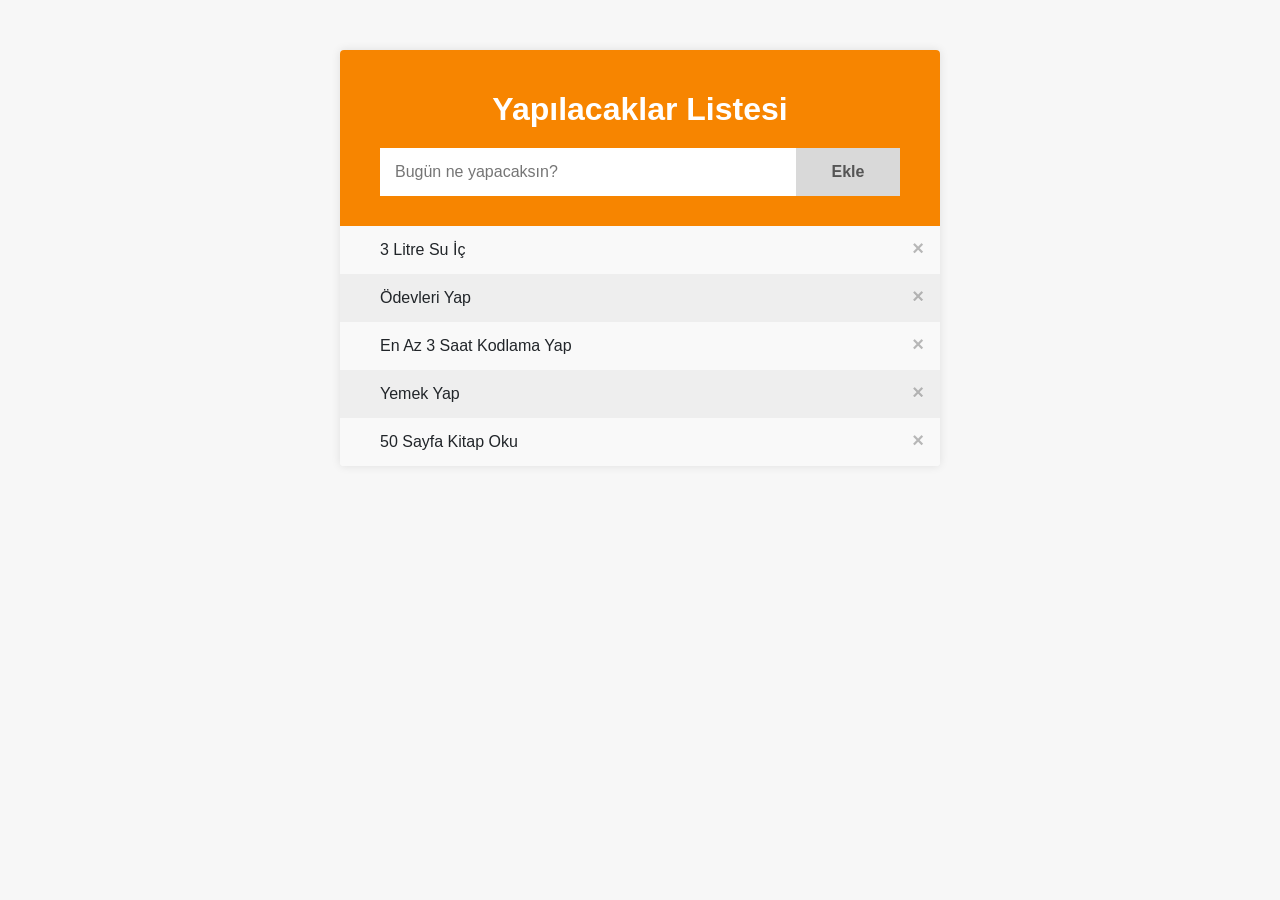
<file: ödev2/index.html>
<!DOCTYPE html>
<html lang="tr">
  <head>
    <meta charset="UTF-8" />
    <meta name="viewport" content="width=device-width, initial-scale=1.0" />
    <title>JavaScript To Do List - Kodluyoruz</title>
    <!-- Bootstrap CSS -->
    <link
      rel="stylesheet"
      href="https://cdn.jsdelivr.net/npm/bootstrap@4.6.2/dist/css/bootstrap.min.css"
    />
    <!-- Özel Stil Dosyası -->
    <link rel="stylesheet" href="style.css" />
  </head>
  <body>
    <!-- Bootstrap Toast Bildirimleri -->
    <div style="position: fixed; top: 15px; right: 15px; z-index: 9999">
      <div
        class="toast success hide"
        role="alert"
        aria-live="assertive"
        aria-atomic="true"
        data-delay="3000"
      >
        <div class="toast-body">Listeye eklendi.</div>
      </div>
      <div
        class="toast error hide"
        role="alert"
        aria-live="assertive"
        aria-atomic="true"
        data-delay="3000"
      >
        <div class="toast-body">Listeye boş ekleme yapamazsınız!</div>
      </div>
    </div>

    <div class="container">
      <div class="main">
        <div class="header">
          
          <h2>Yapılacaklar Listesi</h2>
          <div class="input-group">
            <input
              type="text"
              id="task"
              placeholder="Bugün ne yapacaksın?"
              autofocus
            />
            <span onclick="newElement()" id="liveToastBtn" class="button"
              >Ekle</span
            >
          </div>
        </div>

        <ul id="list">
          <li>3 Litre Su İç</li>
          <li>Ödevleri Yap</li>
          <li>En Az 3 Saat Kodlama Yap</li>
          <li>Yemek Yap</li>
          <li>50 Sayfa Kitap Oku</li>
        </ul>
      </div>
    </div>

    <!-- Bootstrap & jQuery Kütüphaneleri -->
    <script src="https://code.jquery.com/jquery-3.5.1.slim.min.js"></script>
    <script src="https://cdn.jsdelivr.net/npm/bootstrap@4.6.2/dist/js/bootstrap.bundle.min.js"></script>
    <!--  JS -->
    <script src="todolist.js"></script>
  </body>
</html>
</file>
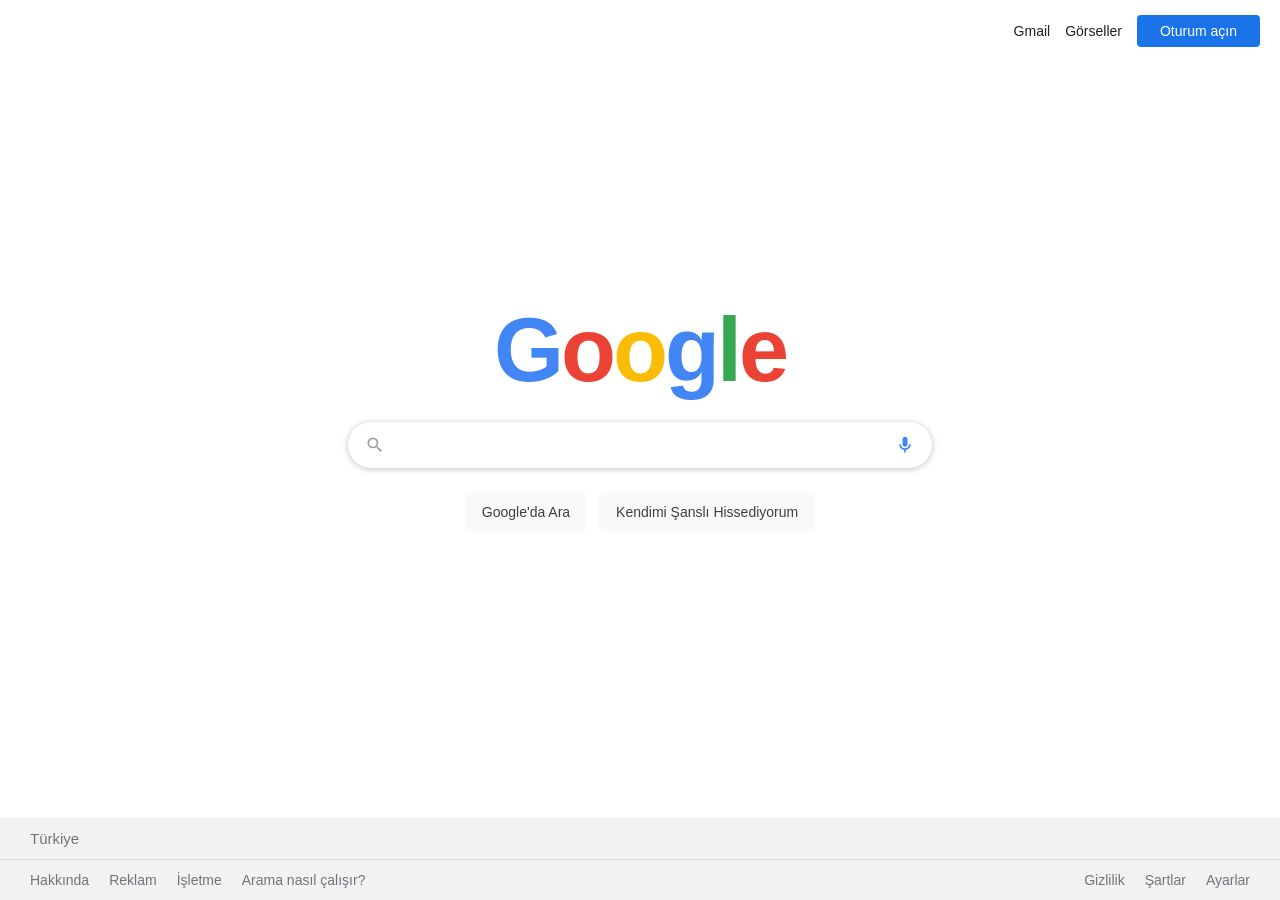
<file: google.html>
<!DOCTYPE html>
<html lang="tr">
<head>
  <meta charset="UTF-8">
  <meta name="viewport" content="width=device-width, initial-scale=1.0">
  <title>Google</title>
  <style>
    /* Genel Sayfa Sıfırlama */
    * {
      margin: 0;
      padding: 0;
      box-sizing: border-box;
      font-family: Arial, sans-serif;
    }

    body {
      display: flex;
      flex-direction: column;
      height: 100vh;
      background-color: #ffffff;
      color: #202124;
    }

    a {
      text-decoration: none;
      color: rgba(0, 0, 0, 0.87);
      font-size: 14px;
    }

    a:hover {
      text-decoration: underline;
    }

    /* 1. ÜST HEADER ALANI */
    header {
      display: flex;
      justify-content: flex-end;
      align-items: center;
      padding: 15px 20px;
      gap: 15px;
    }

    .btn-login {
      background-color: #1a73e8;
      color: white;
      padding: 8px 23px;
      border-radius: 4px;
      font-weight: 500;
    }

    .btn-login:hover {
      background-color: #1557b0;
      text-decoration: none;
    }

    /* 2. ORTA ARAMA ALANI */
    main {
      flex: 1;
      display: flex;
      flex-direction: column;
      justify-content: center;
      align-items: center;
      margin-top: -50px; /* Dikeyde tam göz hizasına ortalamak için */
    }

    /* Renkli Google Logosu */
    .logo {
      font-size: 90px;
      font-weight: bold;
      letter-spacing: -3px;
      margin-bottom: 20px;
      user-select: none;
    }

    .g-blue { color: #4285F4; }
    .g-red { color: #EA4335; }
    .g-yellow { color: #FBBC05; }
    .g-green { color: #34A853; }

    /* Arama Çubuğu */
    .search-box {
      width: 100%;
      max-width: 584px;
      height: 46px;
      border: 1px solid #dfe1e5;
      border-radius: 24px;
      padding: 0 16px;
      display: flex;
      align-items: center;
      transition: box-shadow 0.2s ease, border-color 0.2s ease;
    }

    .search-box:hover, .search-box:focus-within {
      box-shadow: 0 1px 6px rgba(32, 33, 36, 0.28);
      border-color: rgba(223, 225, 229, 0);
    }

    .search-input {
      flex: 1;
      border: none;
      outline: none;
      font-size: 16px;
      margin: 0 10px;
    }

    /* Arama ve Kendimi Şanslı Hissediyorum Butonları */
    .buttons {
      margin-top: 25px;
      display: flex;
      gap: 12px;
    }

    .btn-google {
      background-color: #f8f9fa;
      border: 1px solid #f8f9fa;
      border-radius: 4px;
      color: #3c4043;
      font-size: 14px;
      padding: 10px 16px;
      cursor: pointer;
      transition: border-color 0.15s ease, box-shadow 0.15s ease;
    }

    .btn-google:hover {
      border-color: #dadce0;
      box-shadow: 0 1px 1px rgba(0, 0, 0, 0.1);
      color: #202124;
    }

    /* 3. ALT FOOTER ALANI */
    footer {
      background-color: #f2f2f2;
      color: #70757a;
    }

    .footer-location {
      padding: 12px 30px;
      border-bottom: 1px solid #dadce0;
      font-size: 15px;
    }

    .footer-links {
      display: flex;
      justify-content: space-between;
      padding: 12px 30px;
      flex-wrap: wrap;
      gap: 15px;
    }

    .footer-links div {
      display: flex;
      gap: 20px;
    }

    .footer-links a {
      color: #70757a;
    }
  </style>
</head>
<body>

  <!-- Üst Sağ Menü -->
  <header>
    <a href="#">Gmail</a>
    <a href="#">Görseller</a>
    <a href="#" class="btn-login">Oturum açın</a>
  </header>

  <!-- Orta Google Arama Alanı -->
  <main>
    <div class="logo">
      <span class="g-blue">G</span><span class="g-red">o</span><span class="g-yellow">o</span><span class="g-blue">g</span><span class="g-green">l</span><span class="g-red">e</span>
    </div>

    <form class="search-box">
      <!-- Arama Büyüteç İkonu (SVG) -->
      <svg width="20" height="20" viewBox="0 0 24 24" fill="#9aa0a6">
        <path d="M15.5 14h-.79l-.28-.27A6.471 6.471 0 0 0 16 9.5 6.5 6.5 0 1 0 9.5 16c1.61 0 3.09-.59 4.23-1.57l.27.28v.79l5 4.99L20.49 19l-4.99-5zm-6 0C7.01 14 5 11.99 5 9.5S7.01 5 9.5 5 14 7.01 14 9.5 11.99 14 9.5 14z"/>
      </svg>
      
      <input type="text" class="search-input" autofocus autofocus />
      
      <!-- Mikrofon İkonu (SVG) -->
      <svg width="20" height="20" viewBox="0 0 24 24" fill="#4285f4" style="cursor: pointer;">
        <path d="M12 14c1.66 0 3-1.34 3-3V5c0-1.66-1.34-3-3-3S9 3.34 9 5v6c0 1.66 1.34 3 3 3z"/>
        <path d="M17 11c0 2.76-2.24 5-5 5s-5-2.24-5-5H5c0 3.53 2.61 6.43 6 6.92V21h2v-3.08c3.39-.49 6-3.39 6-6.92h-2z"/>
      </svg>
    </form>

    <div class="buttons">
      <button class="btn-google">Google'da Ara</button>
      <button class="btn-google">Kendimi Şanslı Hissediyorum</button>
    </div>
  </main>

  <!-- Alt Bilgi (Footer) -->
  <footer>
    <div class="footer-location">Türkiye</div>
    <div class="footer-links">
      <div>
        <a href="#">Hakkında</a>
        <a href="#">Reklam</a>
        <a href="#">İşletme</a>
        <a href="#">Arama nasıl çalışır?</a>
      </div>
      <div>
        <a href="#">Gizlilik</a>
        <a href="#">Şartlar</a>
        <a href="#">Ayarlar</a>
      </div>
    </div>
  </footer>

</body>
</html>
</file>
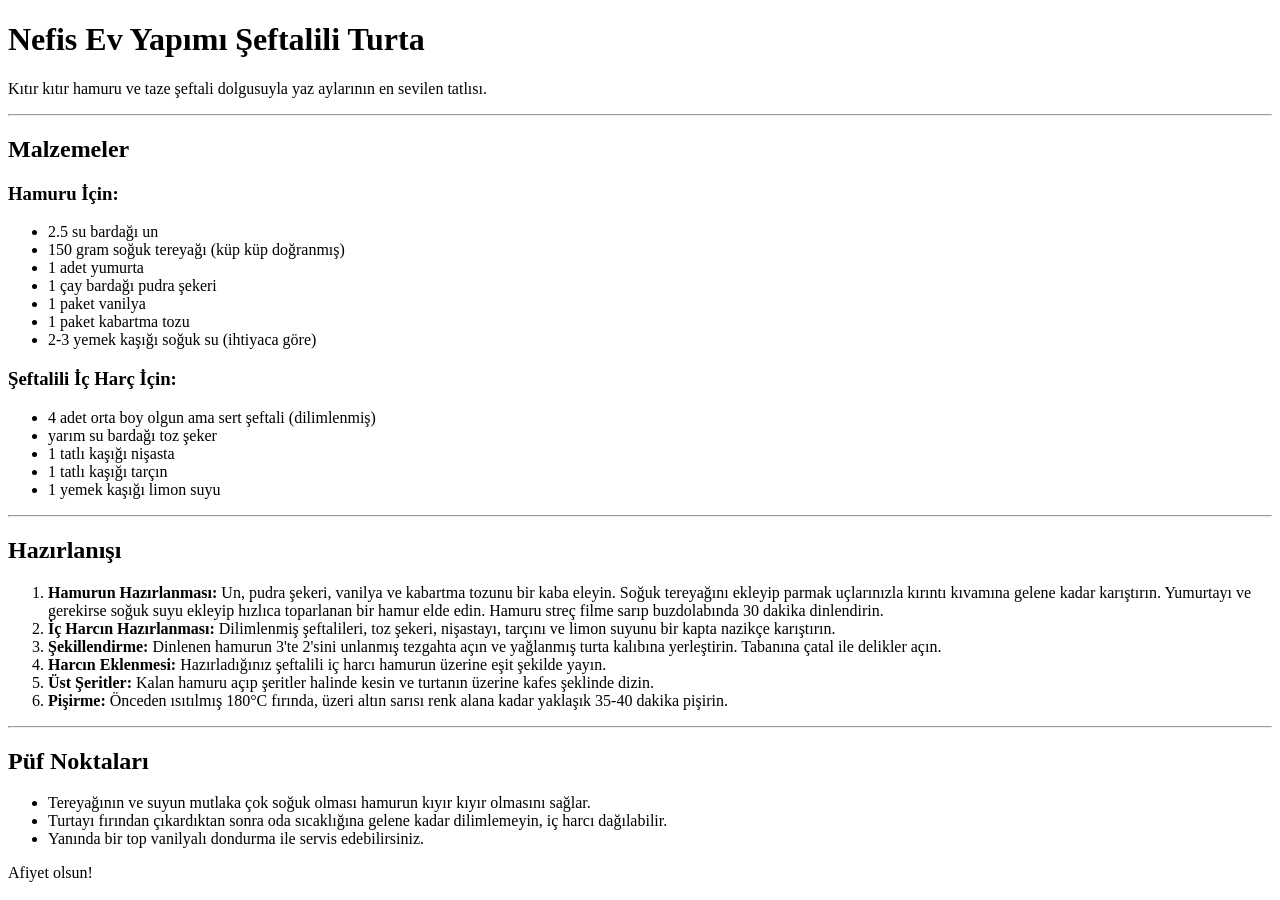
<file: tarif.html>
<!DOCTYPE html>
<html lang="tr">
<head>
    <meta charset="UTF-8">
    <meta name="viewport" content="width=device-width, initial-scale=1.0">
    <title>Nefis Şeftalili Turta Tarifi</title>
</head>
<body>

    <header>
        <h1>Nefis Ev Yapımı Şeftalili Turta</h1>
        <p>Kıtır kıtır hamuru ve taze şeftali dolgusuyla yaz aylarının en sevilen tatlısı.</p>
    </header>

    <hr>

    <main>
        <section>
            <h2>Malzemeler</h2>
            
            <h3>Hamuru İçin:</h3>
            <ul>
                <li>2.5 su bardağı un</li>
                <li>150 gram soğuk tereyağı (küp küp doğranmış)</li>
                <li>1 adet yumurta</li>
                <li>1 çay bardağı pudra şekeri</li>
                <li>1 paket vanilya</li>
                <li>1 paket kabartma tozu</li>
                <li>2-3 yemek kaşığı soğuk su (ihtiyaca göre)</li>
            </ul>

            <h3>Şeftalili İç Harç İçin:</h3>
            <ul>
                <li>4 adet orta boy olgun ama sert şeftali (dilimlenmiş)</li>
                <li> yarım su bardağı toz şeker</li>
                <li>1 tatlı kaşığı nişasta</li>
                <li>1 tatlı kaşığı tarçın</li>
                <li>1 yemek kaşığı limon suyu</li>
            </ul>
        </section>

        <hr>

        <section>
            <h2>Hazırlanışı</h2>
            <ol>
                <li>
                    <strong>Hamurun Hazırlanması:</strong> Un, pudra şekeri, vanilya ve kabartma tozunu bir kaba eleyin. Soğuk tereyağını ekleyip parmak uçlarınızla kırıntı kıvamına gelene kadar karıştırın. Yumurtayı ve gerekirse soğuk suyu ekleyip hızlıca toparlanan bir hamur elde edin. Hamuru streç filme sarıp buzdolabında 30 dakika dinlendirin.
                </li>
                <li>
                    <strong>İç Harcın Hazırlanması:</strong> Dilimlenmiş şeftalileri, toz şekeri, nişastayı, tarçını ve limon suyunu bir kapta nazikçe karıştırın.
                </li>
                <li>
                    <strong>Şekillendirme:</strong> Dinlenen hamurun 3'te 2'sini unlanmış tezgahta açın ve yağlanmış turta kalıbına yerleştirin. Tabanına çatal ile delikler açın.
                </li>
                <li>
                    <strong>Harcın Eklenmesi:</strong> Hazırladığınız şeftalili iç harcı hamurun üzerine eşit şekilde yayın.
                </li>
                <li>
                    <strong>Üst Şeritler:</strong> Kalan hamuru açıp şeritler halinde kesin ve turtanın üzerine kafes şeklinde dizin.
                </li>
                <li>
                    <strong>Pişirme:</strong> Önceden ısıtılmış 180°C fırında, üzeri altın sarısı renk alana kadar yaklaşık 35-40 dakika pişirin.
                </li>
            </ol>
        </section>

        <hr>

        <section>
            <h2>Püf Noktaları</h2>
            <ul>
                <li>Tereyağının ve suyun mutlaka çok soğuk olması hamurun kıyır kıyır olmasını sağlar.</li>
                <li>Turtayı fırından çıkardıktan sonra oda sıcaklığına gelene kadar dilimlemeyin, iç harcı dağılabilir.</li>
                <li>Yanında bir top vanilyalı dondurma ile servis edebilirsiniz.</li>
            </ul>
        </section>
    </main>

    <footer>
        <p>Afiyet olsun!</p>
    </footer>

</body>
</html>
</file>
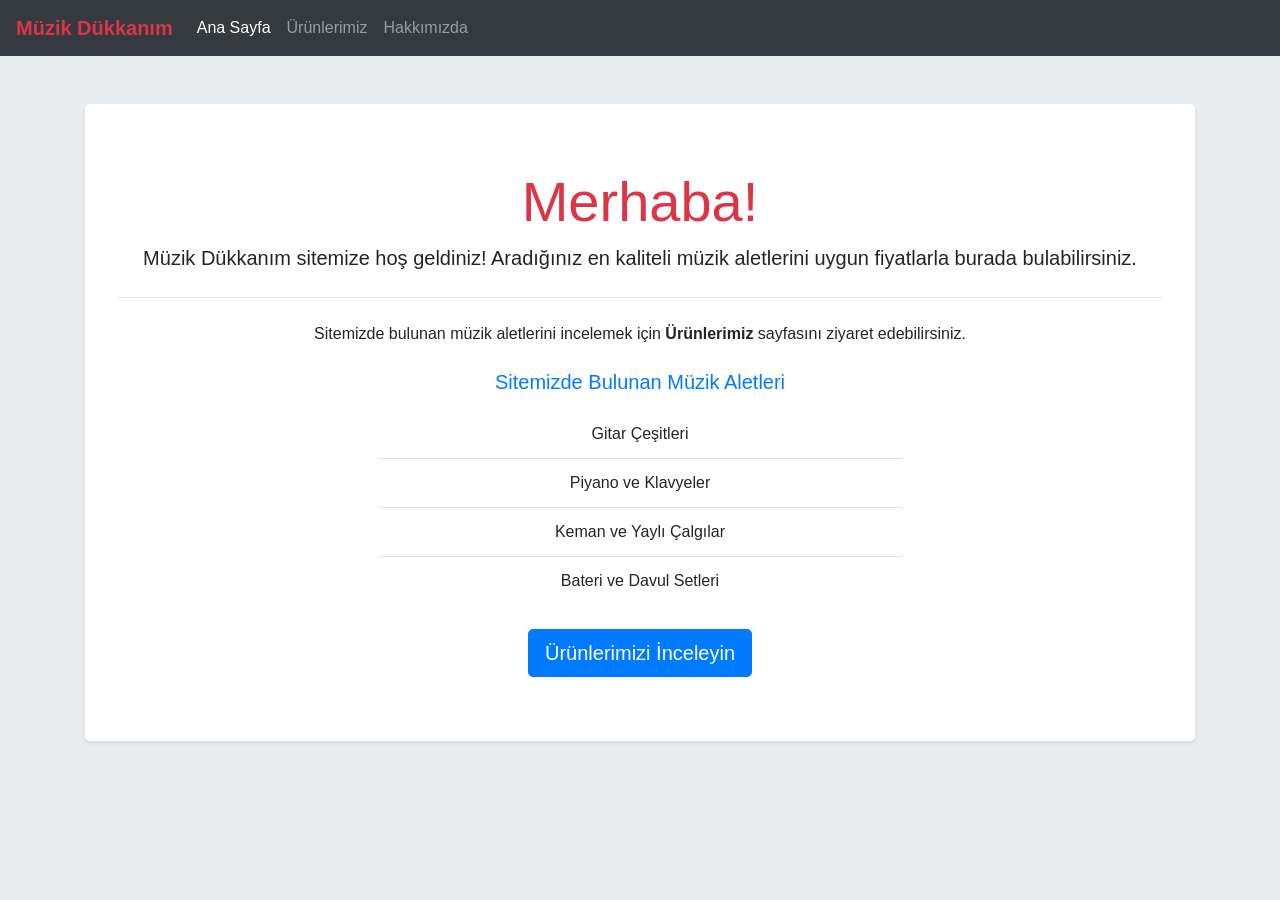
<file: ödev1.html>
<!DOCTYPE html>
<html lang="tr">
<head>
    <meta charset="UTF-8">
    <meta name="viewport" content="width=device-width, initial-scale=1.0">
    <title>Müzik Dükkanım | Ana Sayfa</title>
    
    <link rel="stylesheet" href="https://cdn.jsdelivr.net/npm/bootstrap@4.5.3/dist/css/bootstrap.min.css">
</head>
<body style="background-color: #E9ECEF;">

    <!-- Navbar -->
    <nav class="navbar navbar-expand-lg navbar-dark bg-dark">
        <a class="navbar-brand text-danger font-weight-bold" href="index.html">Müzik Dükkanım</a>
        <button class="navbar-toggler" type="button" data-toggle="collapse" data-target="#navbarNav">
            <span class="navbar-toggler-icon"></span>
        </button>
        <div class="collapse navbar-collapse" id="navbarNav">
            <ul class="navbar-nav mr-auto">
                <li class="nav-item active">
                    <a class="nav-link" href="index.html">Ana Sayfa</a>
                </li>
                <li class="nav-item">
                    <a class="nav-link" href="urunlerimiz.html">Ürünlerimiz</a>
                </li>
                <li class="nav-item">
                    <a class="nav-link" href="hakkimizda.html">Hakkımızda</a>
                </li>
            </ul>
        </div>
    </nav>

    <!-- Ana İçerik -->
    <div class="container my-5">
        <div class="jumbotron text-center bg-white shadow-sm">
            <h1 class="display-4 text-danger">Merhaba!</h1>
            <p class="lead">Müzik Dükkanım sitemize hoş geldiniz! Aradığınız en kaliteli müzik aletlerini uygun fiyatlarla burada bulabilirsiniz.</p>
            <hr class="my-4">
            <p>Sitemizde bulunan müzik aletlerini incelemek için <strong>Ürünlerimiz</strong> sayfasını ziyaret edebilirsiniz.</p>
            
            <div class="mt-4">
                <h5 class="text-primary mb-3">Sitemizde Bulunan Müzik Aletleri</h5>
                <ul class="list-group list-group-flush w-50 mx-auto">
                    <li class="list-group-item bg-transparent">Gitar Çeşitleri</li>
                    <li class="list-group-item bg-transparent">Piyano ve Klavyeler</li>
                    <li class="list-group-item bg-transparent">Keman ve Yaylı Çalgılar</li>
                    <li class="list-group-item bg-transparent">Bateri ve Davul Setleri</li>
                </ul>
            </div>

            <a class="btn btn-primary btn-lg mt-4" href="urunlerimiz.html" role="button">Ürünlerimizi İnceleyin</a>
        </div>
    </div>

    <!-- JS Bağlantıları -->
    <script src="https://code.jquery.com/jquery-3.5.1.slim.min.js"></script>
    <script src="https://cdn.jsdelivr.net/npm/bootstrap@4.5.3/dist/js/bootstrap.bundle.min.js"></script>
</body>
</html>
</file>
<file: ödev2/style.css>
* {
  box-sizing: border-box;
}

body {
  margin: 0;
  min-width: 250px;
  background-color: #f7f7f7;
  font-family: Arial, Helvetica, sans-serif;
}

.container {
  display: flex;
  justify-content: center;
  align-items: center;
  margin-top: 50px;
}

.main {
  width: 100%;
  max-width: 600px;
  background: white;
  box-shadow: 0 0 10px rgba(0, 0, 0, 0.1);
  border-radius: 4px;
  overflow: hidden;
}

.header {
  background-color: #f78500;
  padding: 30px 40px;
  color: white;
  text-align: center;
}

.header h2 {
  margin: 10px 0 20px 0;
  font-weight: 600;
}

.logo {
  max-height: 45px;
  margin-bottom: 10px;
}

.input-group {
  display: flex;
}

input {
  margin: 0;
  border: none;
  border-radius: 0;
  width: 80%;
  padding: 12px 15px;
  font-size: 16px;
  outline: none;
}

.button {
  padding: 12px 20px;
  width: 20%;
  background: #d9d9d9;
  color: #555;
  text-align: center;
  font-size: 16px;
  cursor: pointer;
  transition: 0.3s;
  font-weight: bold;
}

.button:hover {
  background-color: #bbb;
}

ul {
  margin: 0;
  padding: 0;
  list-style-type: none;
}

ul li {
  cursor: pointer;
  position: relative;
  padding: 12px 8px 12px 40px;
  background: #eee;
  font-size: 16px;
  transition: 0.2s;
  -webkit-user-select: none;
  -moz-user-select: none;
  -ms-user-select: none;
  user-select: none;
}

ul li:nth-child(odd) {
  background: #f9f9f9;
}

ul li:hover {
  background: #ddd;
}

/* Tamamlandı/Çizili Durum */
ul li.checked {
  background: #888;
  color: #fff;
  text-decoration: line-through;
}

ul li.checked::before {
  content: '';
  position: absolute;
  border-color: #fff;
  border-style: solid;
  border-width: 0 2px 2px 0;
  top: 15px;
  left: 16px;
  transform: rotate(45deg);
  height: 15px;
  width: 7px;
}

/* Silme Butonu (X) */
.close {
  position: absolute;
  right: 0;
  top: 0;
  padding: 12px 16px;
  cursor: pointer;
  font-size: 20px;
  color: #777;
}

.close:hover {
  background-color: #f44336;
  color: white;
}

/* Toast Bildirim Renkleri */
.toast.success {
  background-color: #28a745;
  color: white;
}

.toast.error {
  background-color: #dc3545;
  color: white;
}
</file>
